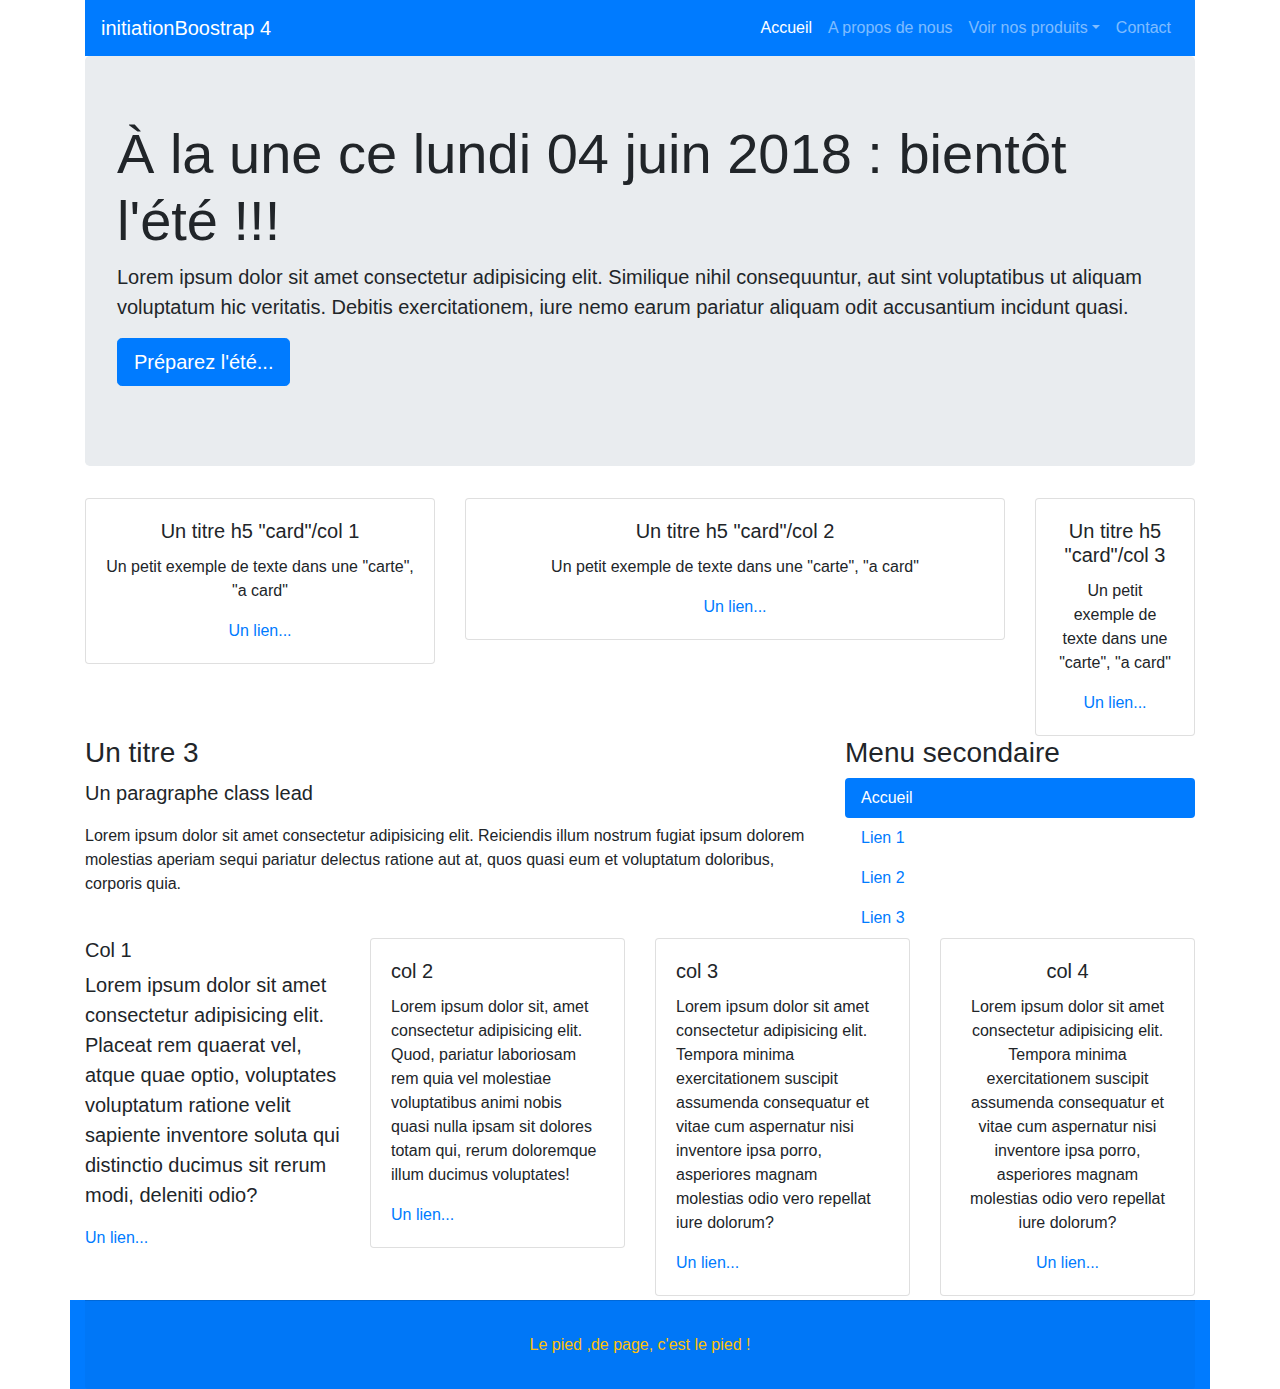
<file: index.html>
<!DOCTYPE html>
<html lang="fr">
<head>
    <meta charset="UTF-8">
    <meta name="viewport" content="width=device-width, initial-scale=1.0">
    <meta http-equiv="X-UA-Compatible" content="ie=edge">
    <!-- Boostrap CSS -->  
<link rel="stylesheet" 
href="https://maxcdn.bootstrapcdn.com/bootstrap/4.0.0/css/bootstrap.min.css" integrity="sha384-Gn5384xqQ1aoWXA+058RXPxPg6fy4IWvTNh0E263XmFcJlSAwiGgFAW/dAiS6JXm" crossorigin="anonymous">
<title>Initiation Boostrap 4 : accueil</title>
<!-- feuille de style -->
<link href="css/style.css" rel="stylesheet">
</head>
<body>
    <!-- Tout le contenu d'une page Boostrap est dans une div class container -->
    <div class="container">
        <nav class="navbar navbar-expand-lg navbar-dark bg-primary"> <!-- la nav est class navbar sur fond sombre, avec un bg (un background) et s'étend sur un lg un écran large-->
            <a href="index.html" class="navbar-brand">initiationBoostrap 4</a>
             <!-- le bouton pour le menu responsive -->
             <button type="button" class="navbar-toggler" data-toggle="collapse" data-target="#navbarSupportedContent">
                <span class="navbar-toggler-icon"></span>
             </button>            
            <div class="collapse navbar-collapse" id="navbarSupportedContent"> <!-- la ul est dans une div avec class id -->
                <!-- Une navbar faite avec boostrap -->
                <ul class="navbar-nav ml-auto"> <!-- navbar-nav supprime les puces ml-auto empêcher le débordement de la navbar -->
                    <li class="nav-item"><a href="index.html" class="nav-link active">Accueil</a></li>
                    <li class="nav-item"><a href="#" class="nav-link">A propos de nous</a></li>
                    <!-- ici nous mettons un menu déroulant -->
                    <li class="nav-item dropdown">
                        <a class="nav-link dropdown-toggle" href="#" data-toggle="dropdown">Voir nos produits</a>
                        <!-- les sous-rubriques de la rubrique produits dans une div class dropdown-menu -->
                        <div class="dropdown-menu">
                            <a href="#" class="dropdown-item">Produit 1</a>
                            <a href="#" class="dropdown-item">Produit 2</a>
                            <div class="dropdown-divider"></div>
                            <a href="#" class="dropdown-item">Autres produits</a>
                        </div>
                    </li>
                    <li class="nav-item"><a href="#" class="nav-link">Contact</a></li>
                </ul>
            </div>
        </nav>
        <!-- ici on va mettre une section en plaine largeur sous la nav "a hero section", chez Boostrap un "Jumbotron" c'est un composant -->
        <div class="jumbotron">
            <h1 class="display-4">À la une ce lundi 04 juin 2018 : bientôt l'été !!!</h1>
            <p class="lead">Lorem ipsum dolor sit amet consectetur adipisicing elit. Similique nihil consequuntur, aut sint voluptatibus ut aliquam voluptatum hic veritatis. Debitis exercitationem, iure nemo earum pariatur aliquam odit accusantium incidunt quasi.</p>
            <p class="lead">
                <a href="#" class="btn btn-lg btn-primary" role="button">Préparez l'été...</a>
            </p>    
        </div> <!-- fin de la div class jumbotron  -->
    <!-- ici commence la grille de bootstrap avec une rangée et des colonnes-->
        <div class="row">
            <div class="col-sm-12 col-md-4"><!-- col-sm-12 sur un écran small 12 col de largeur, sur un écran medium 4 col de largeur -->
                <div class="card mb-4"> <!-- mb-4 margin bottom -->
                    <div class="card-body text-center">
                        <h5 class="card-title">Un titre h5 "card"/col 1</h5>
                        <p class="card-text">Un petit exemple de texte dans une "carte", "a card"</p>
                        <a href="#" class="card-link"> Un lien...</a>
                    </div>
                </div>
            </div> <!-- fin col 1 -->
            <div class="col-6">
                    <div class="card">
                        <div class="card-body text-center">
                            <h5 class="card-title">Un titre h5 "card"/col 2</h5>
                            <p class="card-text">Un petit exemple de texte dans une "carte", "a card"</p>
                            <a href="#" class="card-link"> Un lien...</a>
                        </div>
                    </div>    
            </div> <!-- fin col 2 -->
            <div class="col">
                    <div class="card">
                        <div class="card-body text-center">
                            <h5 class="card-title">Un titre h5 "card"/col 3</h5>
                            <p class="card-text">Un petit exemple de texte dans une "carte", "a card"</p>
                            <a href="#" class="card-link"> Un lien...</a>
                        </div>
                    </div>                   
            </div> <!-- fin col 3 -->
        </div><!-- fin de la div class row rangée 2-->
          <!-- une nouvelle rangée 3 -->
          <div class="row mt-sm-4 mt-md-0">
              <div class="col-sm-12 col-md-8 text-sm-center text-md-left">
                  <h3>Un titre 3</h3>
                  <p class="lead">Un paragraphe class lead</p> <!-- la class lead vient après un titre -->
                  <p>Lorem ipsum dolor sit amet consectetur adipisicing elit. Reiciendis illum nostrum fugiat ipsum dolorem molestias aperiam sequi pariatur delectus ratione aut at, quos quasi eum et voluptatum doloribus, corporis quia.</p>
              </div>
              <div class="col-sm-12 col-md-4">
                  <!-- Une navigation verticale -->
                  <h3>Menu secondaire</h3>
                  <ul class="nav flex-column nav-pills">
                      <li class="nav-item">
                          <a href="index.html" class="nav-link active">Accueil</a>
                        </li>
                      <li class="nav-item">
                          <a href="#" class="nav-link">Lien 1</a>
                        </li>
                      <li class="nav-item">
                          <a href="#" class="nav-link">Lien 2</a>
                        </li>
                      <li class="nav-item">
                          <a href="#" class="nav-link">Lien 3</a>
                        </li>
                  </ul>
                </div>
            </div>   <!-- fin de la nouvelle rangée la rangée 3 -->
            <div class="row"><!--  rangée 4 -->
                    <div class="col-md-12 col-lg-3">
                        <h5>Col 1</h5>
                            <p class="lead">Lorem ipsum dolor sit amet consectetur adipisicing elit. Placeat rem quaerat vel, atque quae optio, voluptates voluptatum ratione velit sapiente inventore soluta qui distinctio ducimus sit rerum modi, deleniti odio?</p>
                            <a href="#" class="card-link">Un lien...</a>
                        </div>
                        
                    <div class="col-md-6 col-lg-3">
                        <div class="card">
                            <div class="card-body">
                                <h5 class="card-title">col 2</h5>
                        <p class="card-text">Lorem ipsum dolor sit, amet consectetur adipisicing elit. Quod, pariatur laboriosam rem quia vel molestiae voluptatibus animi nobis quasi nulla ipsam sit dolores totam qui, rerum doloremque illum ducimus voluptates!</p>
                        <a href="#" class="card-link">Un lien...</a> 
                            </div>
                        </div>      
                    </div>
                    <div class="col-md-6 col-lg-3">
                        <div class="card">
                            <div class="card-body">
                                <h5 class="card-title">col 3</h5>
                        <p class="card-text">Lorem ipsum dolor sit amet consectetur adipisicing elit. Tempora minima exercitationem suscipit assumenda consequatur et vitae cum aspernatur nisi inventore ipsa porro, asperiores magnam molestias odio vero repellat iure dolorum?</p>
                        <a href="#" class="card-link">Un lien...</a>
                            </div>
                        </div>
                    </div>
                    <div class="col-lg-3">
                        <div class="card">
                            <div class="card-body text-center">
                            <h5 class="card-title">col 4</h5>
                        <p>Lorem ipsum dolor sit amet consectetur adipisicing elit. Tempora minima exercitationem suscipit assumenda consequatur et vitae cum aspernatur nisi inventore ipsa porro, asperiores magnam molestias odio vero repellat iure dolorum?</p>
                        <a href="#" class="card-link">Un lien...</a>
                            </div>
                        </div>
                    </div>
            </div>  <!-- fermeture de la rangée 4-->
                    
 
    </div> <!-- fin de la class container1 -->
    <footer class="mt-1">
        <div class="container bg-primary">
            <div class="row">
                <div class="col-lg-12">
                    <div class="card-footer text-center text-warning">
                        <div class="card-body">
                            <p class="card-text">Le pied ,de page, c'est le pied !</p>
                        </div>
                    </div>
                </div>
            </div>
        </div>

    </footer>
    <!-- Optional Javascript -->
    <!-- jQuery first, then Popper.js, then Bootstrap JS -->
    <script src="https://code.jquery.com/jquery-3.2.1.slim.min.js" integrity="sha384-KJ3o2DKtIkvYIK3UENzmM7KCkRr/rE9/Qpg6aAZGJwFDMVNA/GpGFF93hXpG5KkN" crossorigin="anonymous"></script>
    <script src="https://cdnjs.cloudflare.com/ajax/libs/popper.js/1.12.9/umd/popper.min.js" integrity="sha384-ApNbgh9B+Y1QKtv3Rn7W3mgPxhU9K/ScQsAP7hUibX39j7fakFPskvXusvfa0b4Q" crossorigin="anonymous"></script>
    <script src="https://maxcdn.bootstrapcdn.com/bootstrap/4.0.0/js/bootstrap.min.js" integrity="sha384-JZR6Spejh4U02d8jOt6vLEHfe/JQGiRRSQQxSfFWpi1MquVdAyjUar5+76PVCmYl" crossorigin="anonymous"></script>
</body>
</html>
</file>
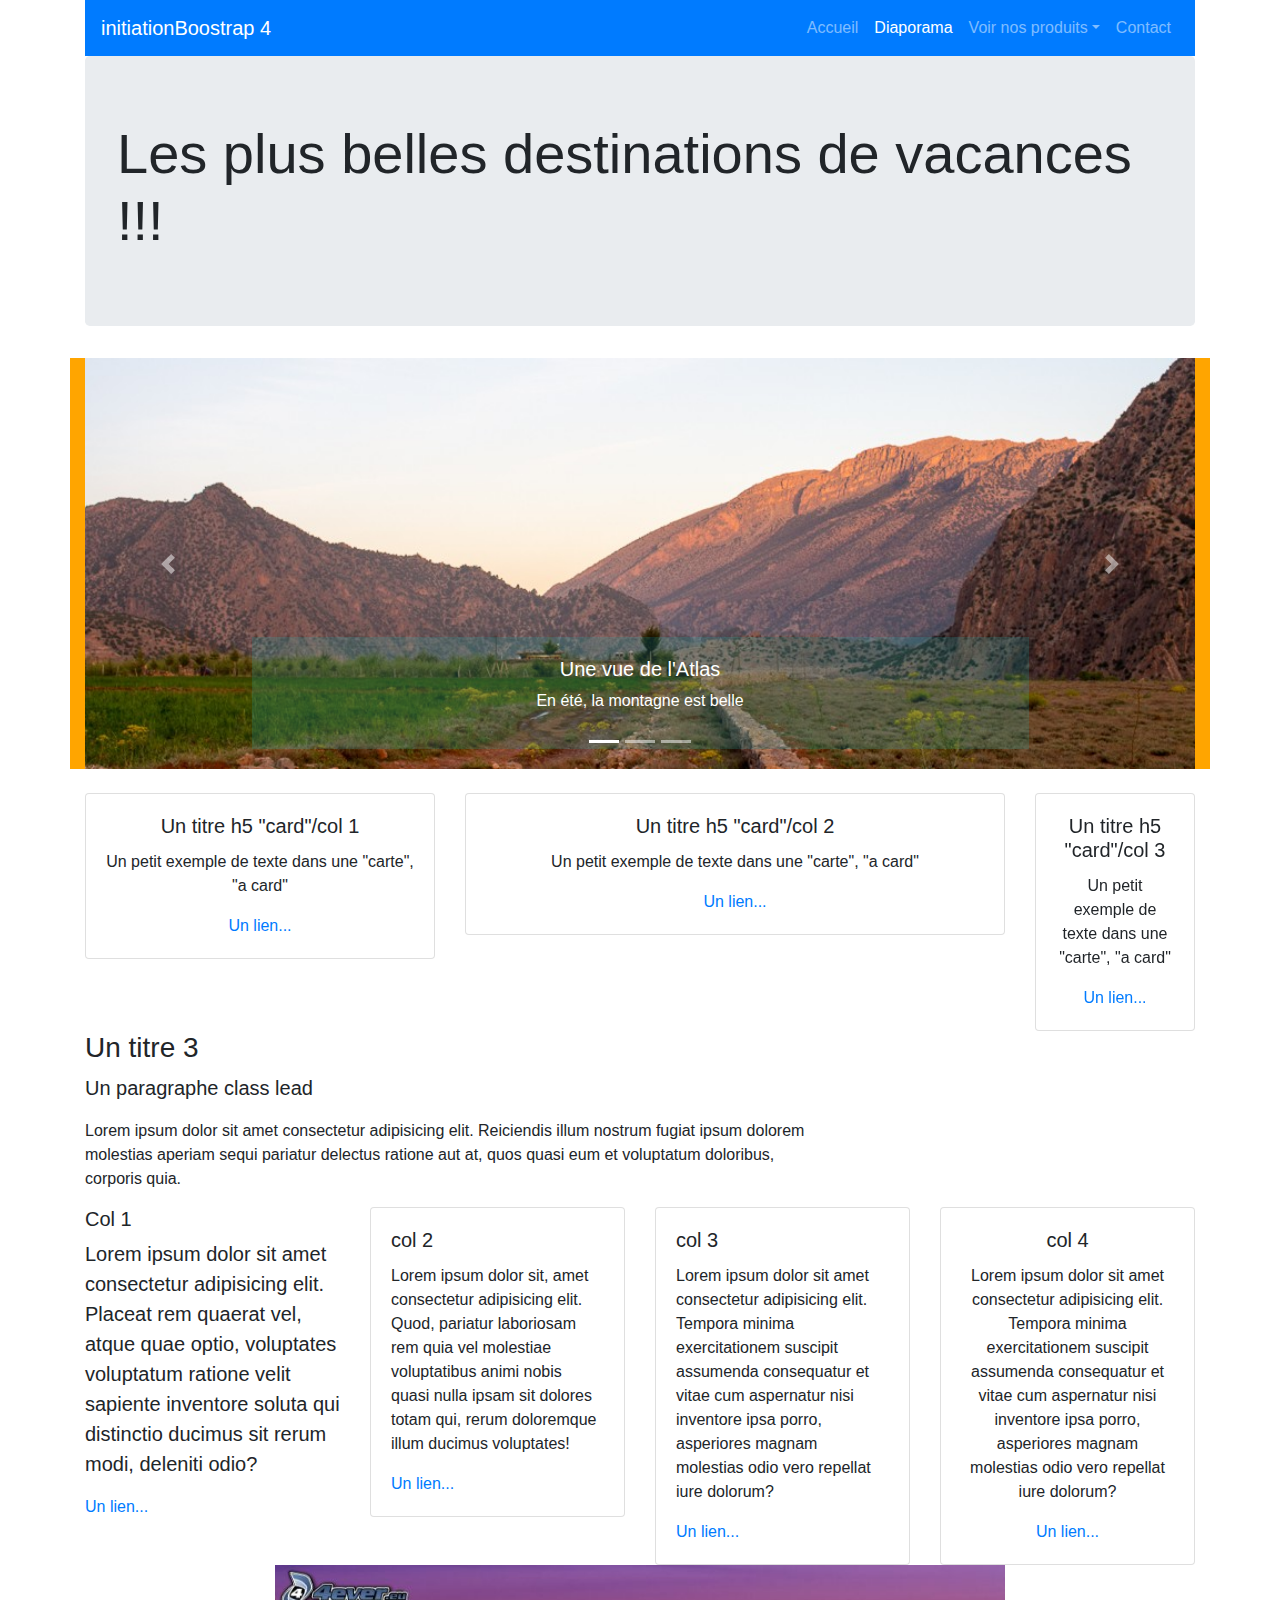
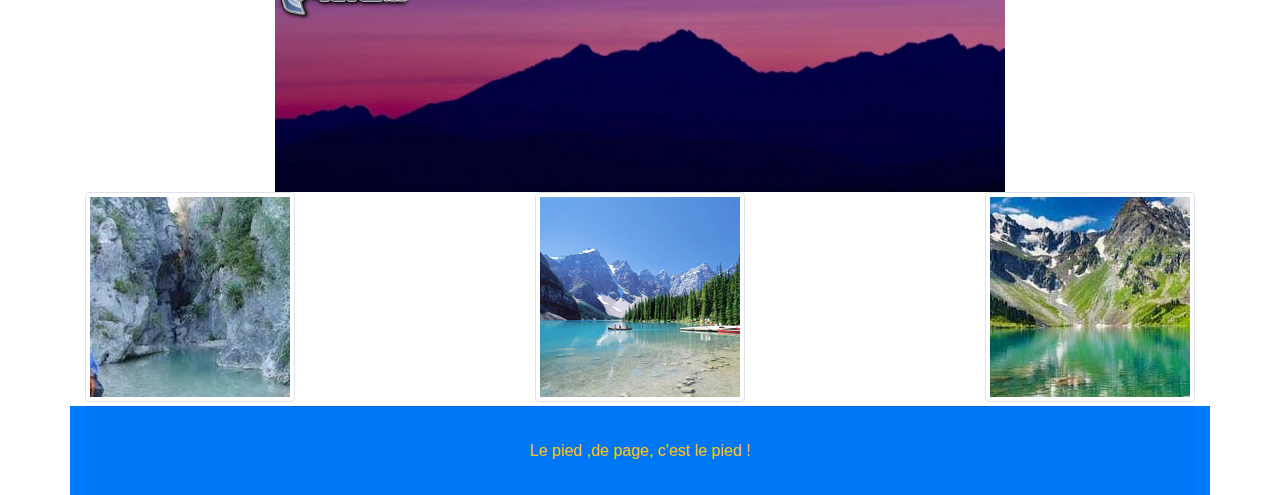
<file: diaporama.html>
<!DOCTYPE html>
<html lang="fr">
<head>
    <meta charset="UTF-8">
    <meta name="viewport" content="width=device-width, initial-scale=1.0">
    <meta http-equiv="X-UA-Compatible" content="ie=edge">
    <!-- Boostrap CSS -->  
<link rel="stylesheet" 
href="https://maxcdn.bootstrapcdn.com/bootstrap/4.0.0/css/bootstrap.min.css" integrity="sha384-Gn5384xqQ1aoWXA+058RXPxPg6fy4IWvTNh0E263XmFcJlSAwiGgFAW/dAiS6JXm" crossorigin="anonymous">
<title>Initiation Boostrap 4 : accueil</title>
<!-- feuille de style -->
<link href="css/style.css" rel="stylesheet">
</head>
<body>
    <!-- Tout le contenu d'une page Boostrap est dans une div class container -->
    <div class="container">
        <nav class="navbar navbar-expand-lg navbar-dark bg-primary"> <!-- la nav est class navbar sur fond sombre, avec un bg (un background) et s'étend sur un lg un écran large-->
            <a href="index.html" class="navbar-brand">initiationBoostrap 4</a>
             <!-- le bouton pour le menu responsive -->
             <button type="button" class="navbar-toggler" data-toggle="collapse" data-target="#navbarSupportedContent">
                <span class="navbar-toggler-icon"></span>
             </button>            
            <div class="collapse navbar-collapse" id="navbarSupportedContent"> <!-- la ul est dans une div avec class id -->
                <!-- Une navbar faite avec boostrap -->
                <ul class="navbar-nav ml-auto"> <!-- navbar-nav supprime les puces ml-auto empêcher le débordement de la navbar -->
                    <li class="nav-item"><a href="index.html" class="nav-link">Accueil</a></li>
                    <li class="nav-item"><a href="diaporama.html" class="nav-link active">Diaporama</a></li>
                    <!-- ici nous mettons un menu déroulant -->
                    <li class="nav-item dropdown">
                        <a class="nav-link dropdown-toggle" href="#" data-toggle="dropdown">Voir nos produits</a>
                        <!-- les sous-rubriques de la rubrique produits dans une div class dropdown-menu -->
                        <div class="dropdown-menu">
                            <a href="#" class="dropdown-item">Produit 1</a>
                            <a href="#" class="dropdown-item">Produit 2</a>
                            <div class="dropdown-divider"></div>
                            <a href="#" class="dropdown-item">Autres produits</a>
                        </div>
                    </li>
                    <li class="nav-item"><a href="#" class="nav-link">Contact</a></li>
                </ul>
            </div>
        </nav>
        <!-- ici on va mettre une section en plaine largeur sous la nav "a hero section", chez Boostrap un "Jumbotron" c'est un composant -->
        <div class="jumbotron">
            <h1 class="display-4">Les plus belles destinations de vacances !!!</h1>
            <!-- <p class="lead">Lorem ipsum dolor sit amet consectetur adipisicing elit. Similique nihil consequuntur, aut sint voluptatibus ut aliquam voluptatum hic veritatis. Debitis exercitationem, iure nemo earum pariatur aliquam odit accusantium incidunt quasi.</p> -->
           <!--  <p class="lead">
                <a href="#" class="btn btn-lg btn-primary" role="button">Préparez l'été...</a>
            </p>   -->  
        </div> <!-- fin de la div class jumbotron  -->

        
        <div class="row fond_orange mb-4">
            <div class="col-lg-12 center-block">
                <div id="carousel01" class="carousel slide" data-ride="carousel"> <!-- le diaporama est dans une div avec un id -->
                    <!-- ici on place les indicateurs -->
                    <ol class="carousel-indicators">
                        <li data-target="#carousel01" data-slide-to="0" class="active"></li>
                        <li data-target="#carousel01" data-slide-to="1"></li>
                        <li data-target="#carousel01" data-slide-to="2"></li>
                    </ol>
                    <div class="carousel-inner"> <!-- tous les items du diaporama sont dans une div avec la class carousel-inner et data-ride -->
                        <div class="carousel-item active">
                            <img src="img/atlasetlamontagne.jpg" alt="Atlas" class="w-100 d-block">
                            <!-- et ici la légende de la photo -->
                            <div class="carousel-caption d-none d-md-block">
                                <h5>Une vue de l'Atlas</h5>
                                <p>En été, la montagne est belle</p>
                            </div>
                        </div>
                        <div class="carousel-item">
                            <img src="img/unjourunerando.jpg" alt="Rando" class="w-100 d-block">
                           <div class="carousel-caption d-none d-md-block">
                                <h5>Une rando</h5>
                                <p>Une belle journée de découverte</p>
                           </div>
                        </div>
                        <div class="carousel-item">
                            <img src="img/stlouis.jpg" alt="St Louis" class="w-100 d-block">
                            <div class="carousel-caption d-none d-md-block">
                                <h5>La spédéologie</h5>
                                <p>Une expérience inoubliable</p>
                            </div>
                        </div>
                    </div>
                    <!-- ici nous plaçons les liens de controles du diaporama -->
                    <a href="#carousel01" role="button" class="carousel-control-prev" data-slide="prev">
                        <span class="carousel-control-prev-icon" aria-hidden="true"></span>
                        <span class="sr-only">Precedent</span> 
                    </a>
                    <!-- sr= screen reader -->
                  <a href="#carousel01" role="button" class="carousel-control-next" data-slide="next">
                        <span class="carousel-control-next-icon" aria-hidden="true"></span>
                        <span class="sr-only">Suivant</span>
                  </a>
                </div><!--  fin du diaporama -->      
            </div>
        </div><!-- fin rangée-->
    <!-- ici commence la grille de bootstrap avec une rangée et des colonnes-->
        <div class="row">
            <div class="col-sm-12 col-md-4"><!-- col-sm-12 sur un écran small 12 col de largeur, sur un écran medium 4 col de largeur -->
                <div class="card mb-4"> <!-- mb-4 margin bottom -->
                    <div class="card-body text-center">
                        <h5 class="card-title">Un titre h5 "card"/col 1</h5>
                        <p class="card-text">Un petit exemple de texte dans une "carte", "a card"</p>
                        <a href="#" class="card-link"> Un lien...</a>
                    </div>
                </div>
            </div> <!-- fin col 1 -->
            <div class="col-6">
                    <div class="card">
                        <div class="card-body text-center">
                            <h5 class="card-title">Un titre h5 "card"/col 2</h5>
                            <p class="card-text">Un petit exemple de texte dans une "carte", "a card"</p>
                            <a href="#" class="card-link"> Un lien...</a>
                        </div>
                    </div>    
            </div> <!-- fin col 2 -->
            <div class="col">
                    <div class="card">
                        <div class="card-body text-center">
                            <h5 class="card-title">Un titre h5 "card"/col 3</h5>
                            <p class="card-text">Un petit exemple de texte dans une "carte", "a card"</p>
                            <a href="#" class="card-link"> Un lien...</a>
                        </div>
                    </div>                   
            </div> <!-- fin col 3 -->
        </div><!-- fin de la div class row rangée 2-->
          <!-- une nouvelle rangée 3 -->
          <div class="row mt-sm-4 mt-md-0">
              <div class="col-sm-12 col-md-8 text-sm-center text-md-left">
                  <h3>Un titre 3</h3>
                  <p class="lead">Un paragraphe class lead</p> <!-- la class lead vient après un titre -->
                  <p>Lorem ipsum dolor sit amet consectetur adipisicing elit. Reiciendis illum nostrum fugiat ipsum dolorem molestias aperiam sequi pariatur delectus ratione aut at, quos quasi eum et voluptatum doloribus, corporis quia.</p>
              </div>
            </div>
            <div class="row"><!--  rangée 4 -->
                    <div class="col-md-12 col-lg-3">
                        <h5>Col 1</h5>
                            <p class="lead">Lorem ipsum dolor sit amet consectetur adipisicing elit. Placeat rem quaerat vel, atque quae optio, voluptates voluptatum ratione velit sapiente inventore soluta qui distinctio ducimus sit rerum modi, deleniti odio?</p>
                            <a href="#" class="card-link">Un lien...</a>
                        </div>
                        
                    <div class="col-md-6 col-lg-3">
                        <div class="card">
                            <div class="card-body">
                                <h5 class="card-title">col 2</h5>
                        <p class="card-text">Lorem ipsum dolor sit, amet consectetur adipisicing elit. Quod, pariatur laboriosam rem quia vel molestiae voluptatibus animi nobis quasi nulla ipsam sit dolores totam qui, rerum doloremque illum ducimus voluptates!</p>
                        <a href="#" class="card-link">Un lien...</a> 
                            </div>
                        </div>      
                    </div>
                    <div class="col-md-6 col-lg-3">
                        <div class="card">
                            <div class="card-body">
                                <h5 class="card-title">col 3</h5>
                        <p class="card-text">Lorem ipsum dolor sit amet consectetur adipisicing elit. Tempora minima exercitationem suscipit assumenda consequatur et vitae cum aspernatur nisi inventore ipsa porro, asperiores magnam molestias odio vero repellat iure dolorum?</p>
                        <a href="#" class="card-link">Un lien...</a>
                            </div>
                        </div>
                    </div>
                    <div class="col-lg-3">
                        <div class="card">
                            <div class="card-body text-center">
                            <h5 class="card-title">col 4</h5>
                        <p>Lorem ipsum dolor sit amet consectetur adipisicing elit. Tempora minima exercitationem suscipit assumenda consequatur et vitae cum aspernatur nisi inventore ipsa porro, asperiores magnam molestias odio vero repellat iure dolorum?</p>
                        <a href="#" class="card-link">Un lien...</a>
                            </div>
                        </div>
                    </div>
            </div>  <!-- fermeture de la rangée 4-->
            <div class="row">
                <div class="col-lg-2"></div>
                    <div class="col-lg-8">
                            <img src="img/montagne-panorama.jpg" class="img-fluid" alt="Responsive image">
                    </div>
                    <div class="col-lg-2"></div>
                    <div class="col-lg-4">
                            <img src="img/index.jpg" alt="Quel beau lac" class="img-thumbnail rounded float-left">
                    </div>
                    <div class="col-lg-4">
                            <img src="img/banff_lakes_03.jpg" alt="Encore un beau lac" class="img-thumbnail rounded mx-auto d-block">
                    </div>
                    <div class="col-lg-4">
                            <img src="img/tag_square_17.jpg" alt="Encore un beau lac turquoise" class="img-thumbnail rounded float-right">
                    </div>
            </div>

                    
 
    </div> <!-- fin de la class container1 -->
    <footer class="mt-1">
        <div class="container bg-primary">
            <div class="row">
                <div class="col-lg-12">
                    <div class="card-footer text-center text-warning">
                        <div class="card-body">
                            <p class="card-text">Le pied ,de page, c'est le pied !</p>
                        </div>
                    </div>
                </div>
            </div>
        </div>

    </footer>
    <!-- Optional Javascript -->
    <!-- jQuery first, then Popper.js, then Bootstrap JS -->
    <script src="https://code.jquery.com/jquery-3.2.1.slim.min.js" integrity="sha384-KJ3o2DKtIkvYIK3UENzmM7KCkRr/rE9/Qpg6aAZGJwFDMVNA/GpGFF93hXpG5KkN" crossorigin="anonymous"></script>
    <script src="https://cdnjs.cloudflare.com/ajax/libs/popper.js/1.12.9/umd/popper.min.js" integrity="sha384-ApNbgh9B+Y1QKtv3Rn7W3mgPxhU9K/ScQsAP7hUibX39j7fakFPskvXusvfa0b4Q" crossorigin="anonymous"></script>
    <script src="https://maxcdn.bootstrapcdn.com/bootstrap/4.0.0/js/bootstrap.min.js" integrity="sha384-JZR6Spejh4U02d8jOt6vLEHfe/JQGiRRSQQxSfFWpi1MquVdAyjUar5+76PVCmYl" crossorigin="anonymous"></script>
</body>
</html>
</file>
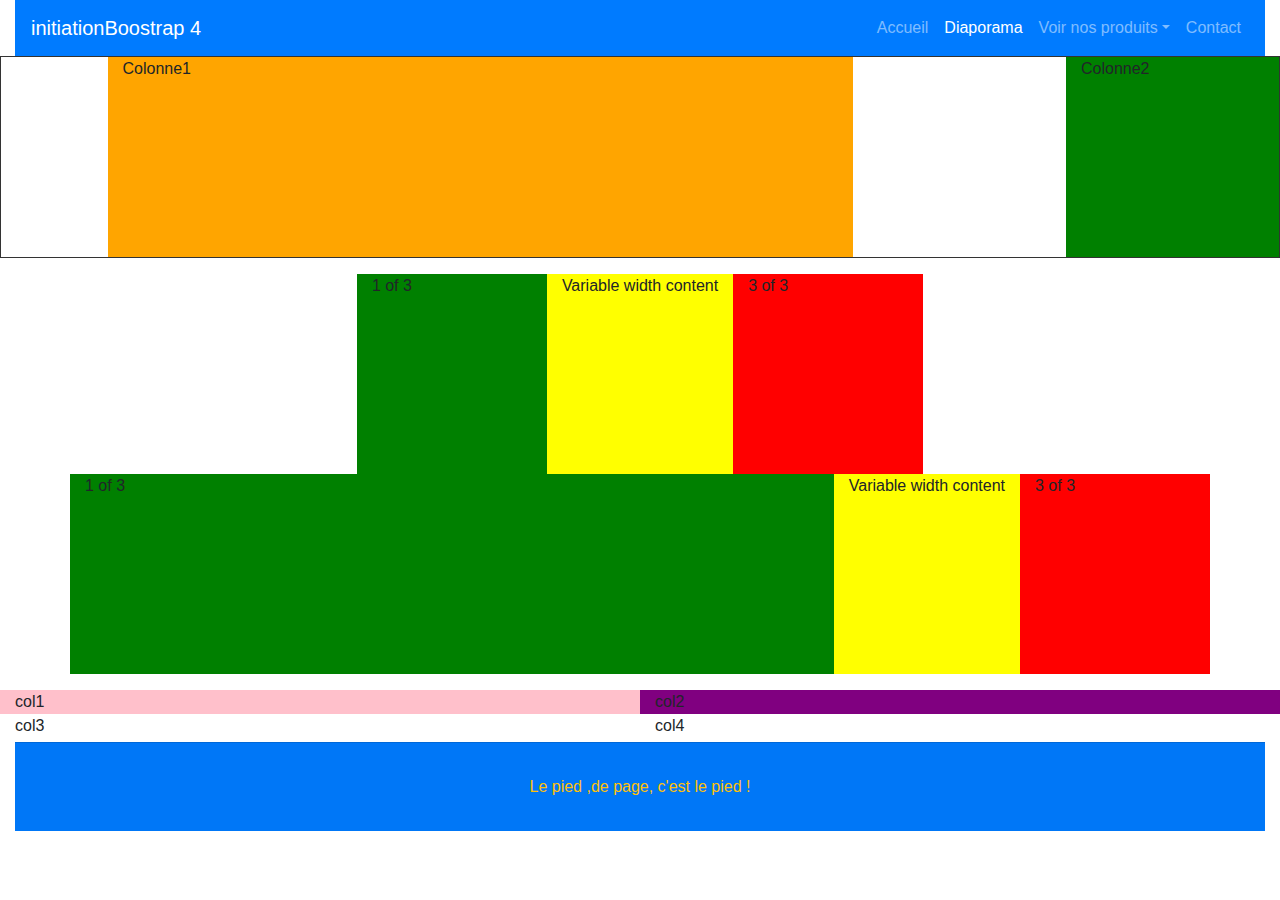
<file: grille.html>
<!DOCTYPE html>
<html lang="fr">
<head>
    <meta charset="UTF-8">
    <meta name="viewport" content="width=device-width, initial-scale=1.0">
    <meta http-equiv="X-UA-Compatible" content="ie=edge">
    <!-- Boostrap CSS -->  
<link rel="stylesheet" 
href="https://maxcdn.bootstrapcdn.com/bootstrap/4.0.0/css/bootstrap.min.css" integrity="sha384-Gn5384xqQ1aoWXA+058RXPxPg6fy4IWvTNh0E263XmFcJlSAwiGgFAW/dAiS6JXm" crossorigin="anonymous">
<title>Initiation Boostrap 4 : accueil</title>
<!-- feuille de style -->
<!-- <link href="css/style.css" rel="stylesheet"> -->
<style>
.fond_orange {
    background: orange;
    height: 200px;
}
.fond_vert {
    background: lightgreen;
    height: 200px;
}
.bordure {
    border: 1px solid #333;
}
.fond_vert {
    background: green;
}
.fond_jaune {
    background: yellow;
}
.fond_rouge {
    background: red;
}
.fond_pink {
    background: pink;
}
.fond_purple {
    background: purple;
}
</style>
</head>
<body>
    <!-- Tout le contenu d'une page Boostrap est dans une div class container -->
    <div class="container-fluid">
        <nav class="navbar navbar-expand-lg navbar-dark bg-primary"> <!-- la nav est class navbar sur fond sombre, avec un bg (un background) et s'étend sur un lg un écran large-->
            <a href="index.html" class="navbar-brand">initiationBoostrap 4</a>
             <!-- le bouton pour le menu responsive -->
             <button type="button" class="navbar-toggler" data-toggle="collapse" data-target="#navbarSupportedContent">
                <span class="navbar-toggler-icon"></span>
             </button>            
            <div class="collapse navbar-collapse" id="navbarSupportedContent"> <!-- la ul est dans une div avec class id -->
                <!-- Une navbar faite avec boostrap -->
                <ul class="navbar-nav ml-auto"> <!-- navbar-nav supprime les puces ml-auto empêcher le débordement de la navbar -->
                    <li class="nav-item"><a href="index.html" class="nav-link">Accueil</a></li>
                    <li class="nav-item"><a href="diaporama.html" class="nav-link active">Diaporama</a></li>
                    <!-- ici nous mettons un menu déroulant -->
                    <li class="nav-item dropdown">
                        <a class="nav-link dropdown-toggle" href="#" data-toggle="dropdown">Voir nos produits</a>
                        <!-- les sous-rubriques de la rubrique produits dans une div class dropdown-menu -->
                        <div class="dropdown-menu">
                            <a href="#" class="dropdown-item">Produit 1</a>
                            <a href="#" class="dropdown-item">Produit 2</a>
                            <div class="dropdown-divider"></div>
                            <a href="#" class="dropdown-item">Autres produits</a>
                        </div>
                    </li>
                    <li class="nav-item"><a href="#" class="nav-link">Contact</a></li>
                </ul>
            </div>
        </nav> <!-- fin nav -->

        <!-- rangée 1 -->
        <div class="row bordure">
            <div class="fond_orange col-sm-12 col-md-9 col-lg-7 offset-lg-1">Colonne1 <!-- offset 1 pousse de 1 vers la droite --> 
            </div>
            <div class="fond_vert col-sm-12 col-md-3 col-lg-2 offset-lg-2">Colonne2
            </div>
         </div>
         <p class="clear"></p>
         <div class="container">
                <div class="row justify-content-md-center">
                    <div class="fond_vert col col-lg-2">
                    1 of 3
                    </div>
                    <div class="fond_jaune col-md-auto">
                    Variable width content
                    </div>
                    <div class="fond_rouge col col-lg-2">
                        3 of 3
                    </div>
                </div>
                <div class="row">
                    <div class="fond_vert col">
                        1 of 3
                    </div>
                    <div class="fond_jaune col-md-auto">
                    Variable width content
                    </div>
                    <div class="fond_rouge col col-lg-2">
                    3 of 3
                    </div>
                </div>
        </div>
        <p class="clear"></p>
        <div class="row">
                <div class="fond_pink col">col1</div>
                <div class="fond_purple col">col2</div>
                <div class="w-100"></div>
                <div class="col">col3</div>
                <div class="col">col4</div>
        </div>
        <footer class="mt-1">
        <div class="bg-primary">
            <div class="row">
                <div class="col-lg-12">
                    <div class="card-footer text-center text-warning">
                        <div class="card-body">
                            <p class="card-text">Le pied ,de page, c'est le pied !</p>
                        </div>
                    </div>
                </div>
            </div>
        </div>
        
    </footer>
    </div> <!-- fin div container -->
    <!-- Optional Javascript -->
    <!-- jQuery first, then Popper.js, then Bootstrap JS -->
    <script src="https://code.jquery.com/jquery-3.2.1.slim.min.js" integrity="sha384-KJ3o2DKtIkvYIK3UENzmM7KCkRr/rE9/Qpg6aAZGJwFDMVNA/GpGFF93hXpG5KkN" crossorigin="anonymous"></script>
    <script src="https://cdnjs.cloudflare.com/ajax/libs/popper.js/1.12.9/umd/popper.min.js" integrity="sha384-ApNbgh9B+Y1QKtv3Rn7W3mgPxhU9K/ScQsAP7hUibX39j7fakFPskvXusvfa0b4Q" crossorigin="anonymous"></script>
    <script src="https://maxcdn.bootstrapcdn.com/bootstrap/4.0.0/js/bootstrap.min.js" integrity="sha384-JZR6Spejh4U02d8jOt6vLEHfe/JQGiRRSQQxSfFWpi1MquVdAyjUar5+76PVCmYl" crossorigin="anonymous"></script>
</body>
</html>
</file>
<file: css/style.css>
@charset "utf-8";
/* 
body {
    background: plum;
} */

/* .card-title {
    background: black;
    color: white;
}
.card-link {
    background: yellowgreen;
    color: white;
} */

.fond_orange {
    background: orange;
}

.fond_bleu {
    background: blue;
}
.carousel-caption {
    background-color: rgba(31, 177, 177, 0.2)
}
</file>
